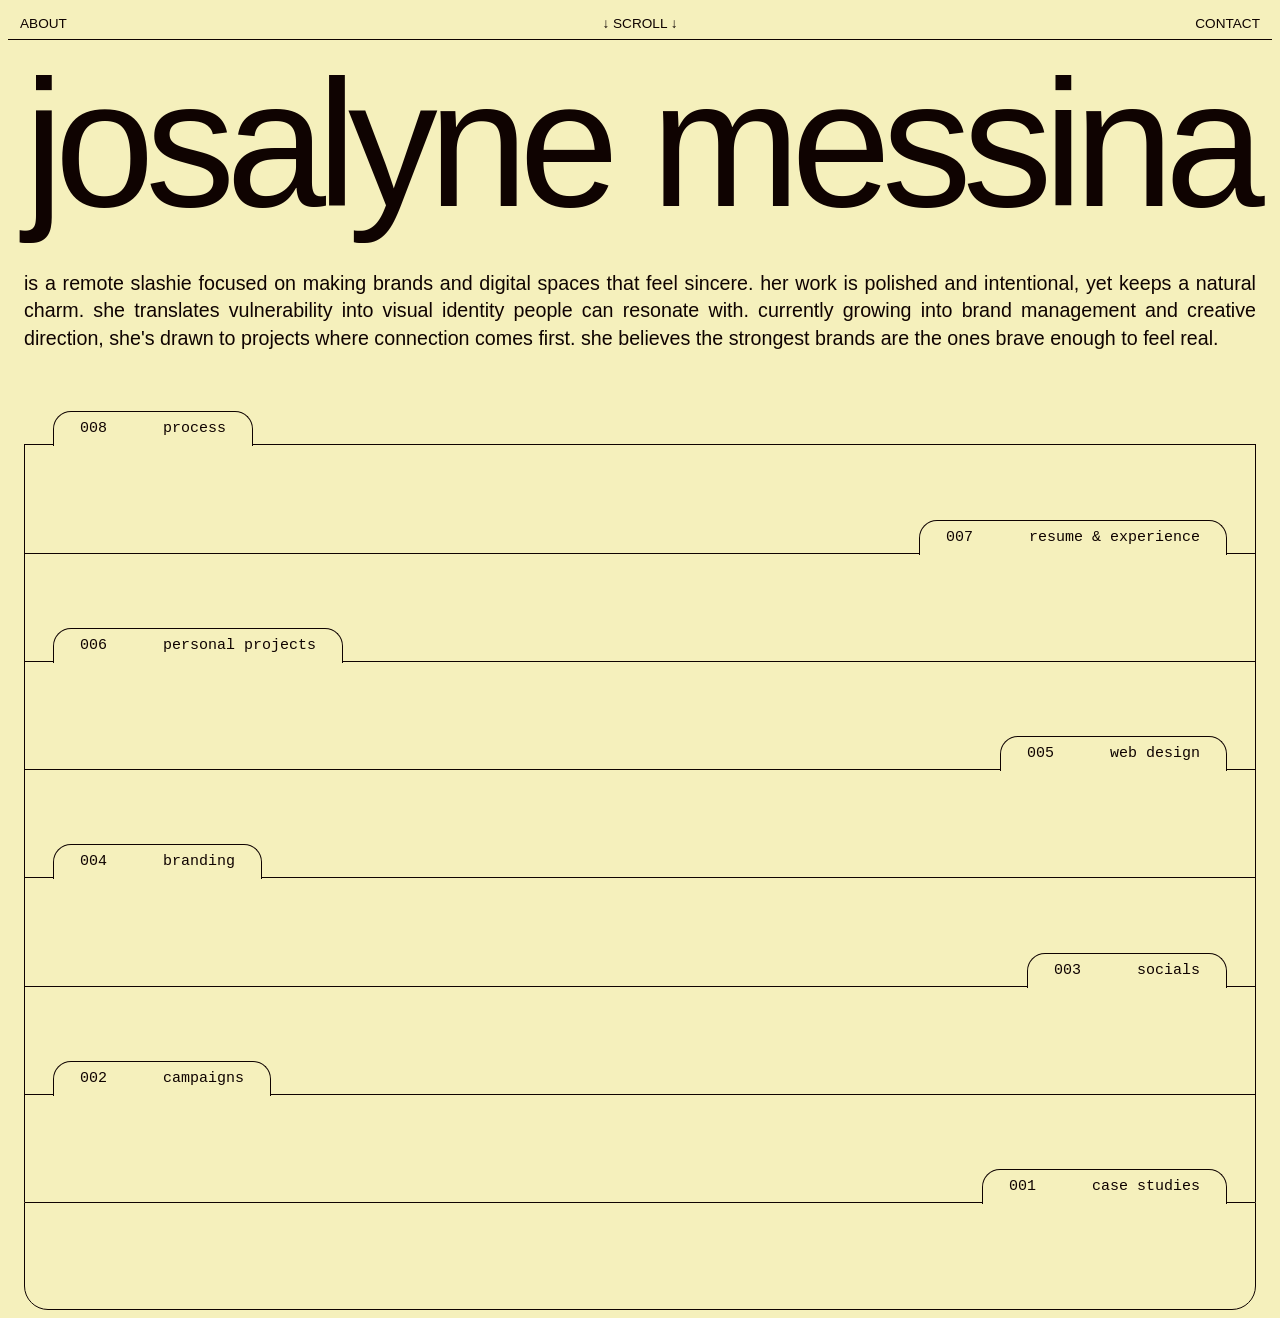
<file: index.html>
<!DOCTYPE html>
<html>
    <head>
        <meta name="viewport" content="width=device-width, initial-scale=1.0">
        <meta charset="UTF-8">
        <link rel="stylesheet" href="style.css">
        <script src="script.js" defer></script>
        <title>josalyne messina's portfolio</title>
        <link rel="icon" type="image/png" href="/images/favicon.png">
    </head>
    <body>
        <nav class="topbar">
            <a href="about.html" target="left" >About</a>
            <span class="center">↓ Scroll ↓ </span>
            <a href="contact.html" class="right">Contact</a>
        </nav>
        <header class="hero">
            <h1 class="fit">josalyne messina</h1>
        </header>
        <div class="about-me">
            <p>is a remote slashie focused on making brands and digital spaces that feel sincere. her work is polished and intentional, yet keeps a natural charm. she translates vulnerability into visual identity people can resonate with. currently growing into brand management and creative direction, she's drawn to projects where connection comes first. she believes the strongest brands are the ones brave enough to feel real.</p>
        </div>
        <div class="cabinet" id="cabinet"></div>
    </body>
</html>
</file>
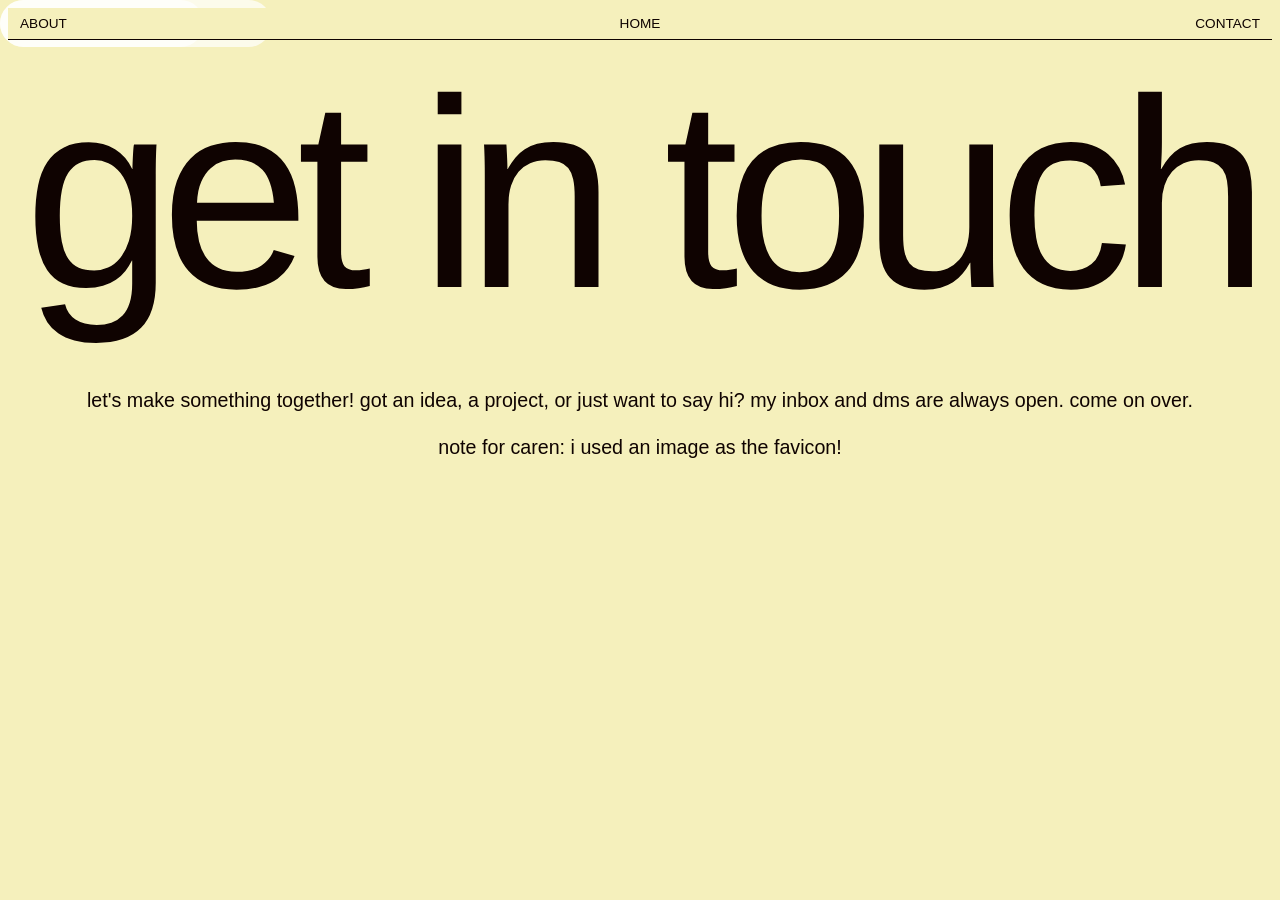
<file: contact.html>
<!DOCTYPE html>
<html>
    <head>
        <meta name="viewport" content="width=device-width, initial-scale=1.0">
        <meta charset="UTF-8">
        <link rel="stylesheet" href="style.css">
        <script src="script.js" defer></script>
        <title>josalyne messina's portfolio</title>
        <link rel="icon" type="image/png" href="/images/favicon.png">
    </head>
    <body>
        <nav class="topbar">
            <a href="about.html" target="left" >About</a>
            <a href="index.html" target="center">Home</a>
            <a href="contact.html" class="right">Contact</a>
        </nav>
        <header class="hero">
            <h1 class="fit">get in touch</h1>
        </header>
        <br>
        <div class="contact-info">
            <p>let's make something together! got an idea, a project, or just want to say hi? my inbox and dms are always open. come on over.</p>
            <p>note for caren: i used an image as the favicon!</p>
            <div class="float-zone">
  <a class="float-link float-email" href="mailto:josalynenicole@gmail.com">josalynenicole@gmail.com</a>
  <a class="float-link float-insta" href="https://instagram.com/josalynemessina">@josalynemessina</a>
        </div>
        </div>
    </body>
</html>
</file>
<file: style.css>
body {
    background-color: #f5f0bc;
    font-family: Tahoma, sans-serif;
    color: #0f0301;
    
}
.topbar{
    position: sticky;
    top: 0;
    z-index: 1000;
    display: grid;
    grid-template-columns: 1fr auto 1fr;
    align-items: center;
    padding: 0.5rem 0.75rem;
    background-color: #f5f0bc;
    border-bottom:#0f0301 solid 1px;
    font-size: 0.85rem;
    text-transform: uppercase;
}
.topbar a {
    color: inherit;
    text-decoration: none;
}
.topbar a:hover {
    text-decoration: underline;
}
.topbar a:first-child {
    justify-self: start; /* Locks INSTAGRAM strictly to the left edge */
}
.topbar a:last-child {
    justify-self: end;   /* Locks CONTACT strictly to the right edge */
} 
.topbar .center {
    justify-self: center;
    animation: bob 1.8s ease-in-out infinite;
}  
@keyframes bob {
        0%, 100% { transform: translateY(0);}
        50% { transform: translateY(-3px); } 
    } 
.topbar .right {
    justify-self: end;
}
.hero { padding: 0.5vw 1rem 0; }
.fit {
    display: inline-block;
    margin: 0;
    white-space: nowrap;
    font-family: "Inter Tight", "Helvetica Neue", Arial, sans-serif;
    font-weight: 500;
    letter-spacing: -0.05em;
    line-height: 1.1;
}
.about-me {
    padding: 0.5vw 1rem;
    text-align: justify;
    text-justify: inter-word;
    font-size: clamp(1rem, 0.95rem + 0.35vw, 1.35rem);
    line-height: 1.4;
}
.contact-info {
    padding: 0.5vw 1rem;
    text-align: center;
    text-justify: inter-word;
    font-size: clamp(1rem, 0.95rem + 0.35vw, 1.35rem);
    line-height: 1.4;
}
/* ---------- cabinet ---------- */
.cabinet {
    --paper: #f5f0bc;               /* same as your page background */
    --ink: #0f0301;                 /* same as your text color */
    --tab-h: 34px;
    /* closed folder height: splits one screen evenly between all folders.
       --n is set by script.js (number of folders) */
    --strip: max(calc(var(--tab-h) + 10px), calc((100svh - var(--tab-h)) / var(--n, 8)));
 
    margin: 2rem 1rem 0;            /* same 1rem side margin as the rest of the page */
    padding-top: var(--tab-h);      /* room for the first tab */
    font-family: "IBM Plex Mono", "Courier New", monospace;
    font-size: 15px;
    line-height: 1.6;
}
.cabinet, .cabinet * { box-sizing: border-box; }
 
.folder {
    position: relative;
    min-height: var(--strip);
    background: var(--paper);
    border-top: 1px solid var(--ink);
    border-left: 1px solid var(--ink);
    border-right: 1px solid var(--ink);
}
.folder:last-child {
    border-bottom: 1px solid var(--ink);
    border-radius: 0 0 24px 24px;
}
 
.tab {
    position: absolute;
    top: calc(var(--tab-h) * -1);
    height: calc(var(--tab-h) + 1px);
    padding: 0 26px;
    display: flex;
    gap: 3.5rem;
    align-items: center;
    font: inherit;
    color: var(--ink);
    background: var(--paper);
    border: 1px solid var(--ink);
    border-bottom: none;
    border-radius: 18px 18px 0 0;
}
.folder.left  .tab { left: 28px; }
.folder.right .tab { right: 28px; }
.tab:focus-visible { outline: 2px solid var(--ink); outline-offset: 3px; }
 
/* the body: closed = 0 tall, hovered = grows to fit its content */
.body {
    display: grid;
    grid-template-rows: 0fr;
    transition: grid-template-rows .45s ease;
}
.folder:hover .body,
.folder:has(:focus-visible) .body { grid-template-rows: 1fr; }
.clip { overflow: hidden; min-height: 0; }
.content { padding: 28px 32px 0; }
.content h2 { font-size: 1rem; font-weight: 500; margin: 0 0 1rem; }
.content p { margin: 0 0 1rem; max-width: 62ch; }
/* bottom room so the next folder's tab never covers text */
.content::after { content: ""; display: block; height: var(--tab-h); }
 
@media (prefers-reduced-motion: reduce) {
    .body { transition: none; }
}
@media (max-width: 520px) {
    .tab { padding: 0 16px; gap: 1.5rem; font-size: 13px; }
    .folder.left .tab { left: 12px; }
    .folder.right .tab { right: 12px; }
    .content { padding: 24px 20px 0; }
}
.float-zone {
  position: fixed;
  inset: 0;                 /* top/right/bottom/left all 0 = full screen */
  overflow: hidden;
  pointer-events: none;     /* so it doesn't block clicks on your page content */
  z-index: 1;
}

.float-link {
  position: absolute;
  top: 0;
  left: 0;
  pointer-events: auto;     /* but the links themselves stay clickable */
  padding: 0.6rem 1.2rem;
  border-radius: 999px;
  background: rgba(255, 255, 255, 0.7);
  text-decoration: none;
  white-space: nowrap;
}
.float-email { animation: roam-a 28s ease-in-out infinite; }
.float-insta { animation: roam-b 34s ease-in-out infinite; } 
/* the -Xvw/-Xvh values are how far across the screen it travels */
 @keyframes roam-a {
   0%   { transform: translate(8vw, 12vh) rotate(-2deg); }
   20%  { transform: translate(60vw, 20vh) rotate(2deg); }
   40%  { transform: translate(70vw, 70vh) rotate(-1deg); }
   60%  { transform: translate(25vw, 80vh) rotate(2deg); }
   80%  { transform: translate(10vw, 45vh) rotate(-2deg); }
   100% { transform: translate(8vw, 12vh) rotate(-2deg); }
 }

 @keyframes roam-b {
   0%   { transform: translate(65vw, 75vh) rotate(2deg); }
   20%  { transform: translate(20vw, 60vh) rotate(-2deg); }
   40%  { transform: translate(5vw, 15vh) rotate(1deg); }
   60%  { transform: translate(45vw, 8vh) rotate(-2deg); }
   80%  { transform: translate(75vw, 35vh) rotate(2deg); }
   100% { transform: translate(65vw, 75vh) rotate(2deg); }
 }

 .float-link:hover {
   animation-play-state: paused;
}
@media (prefers-reduced-motion: reduce) {
  .float-zone { position: static; pointer-events: auto; }
  .float-link { animation: none; position: static; display: inline-block; margin: 0.5rem; }
}
</file>
